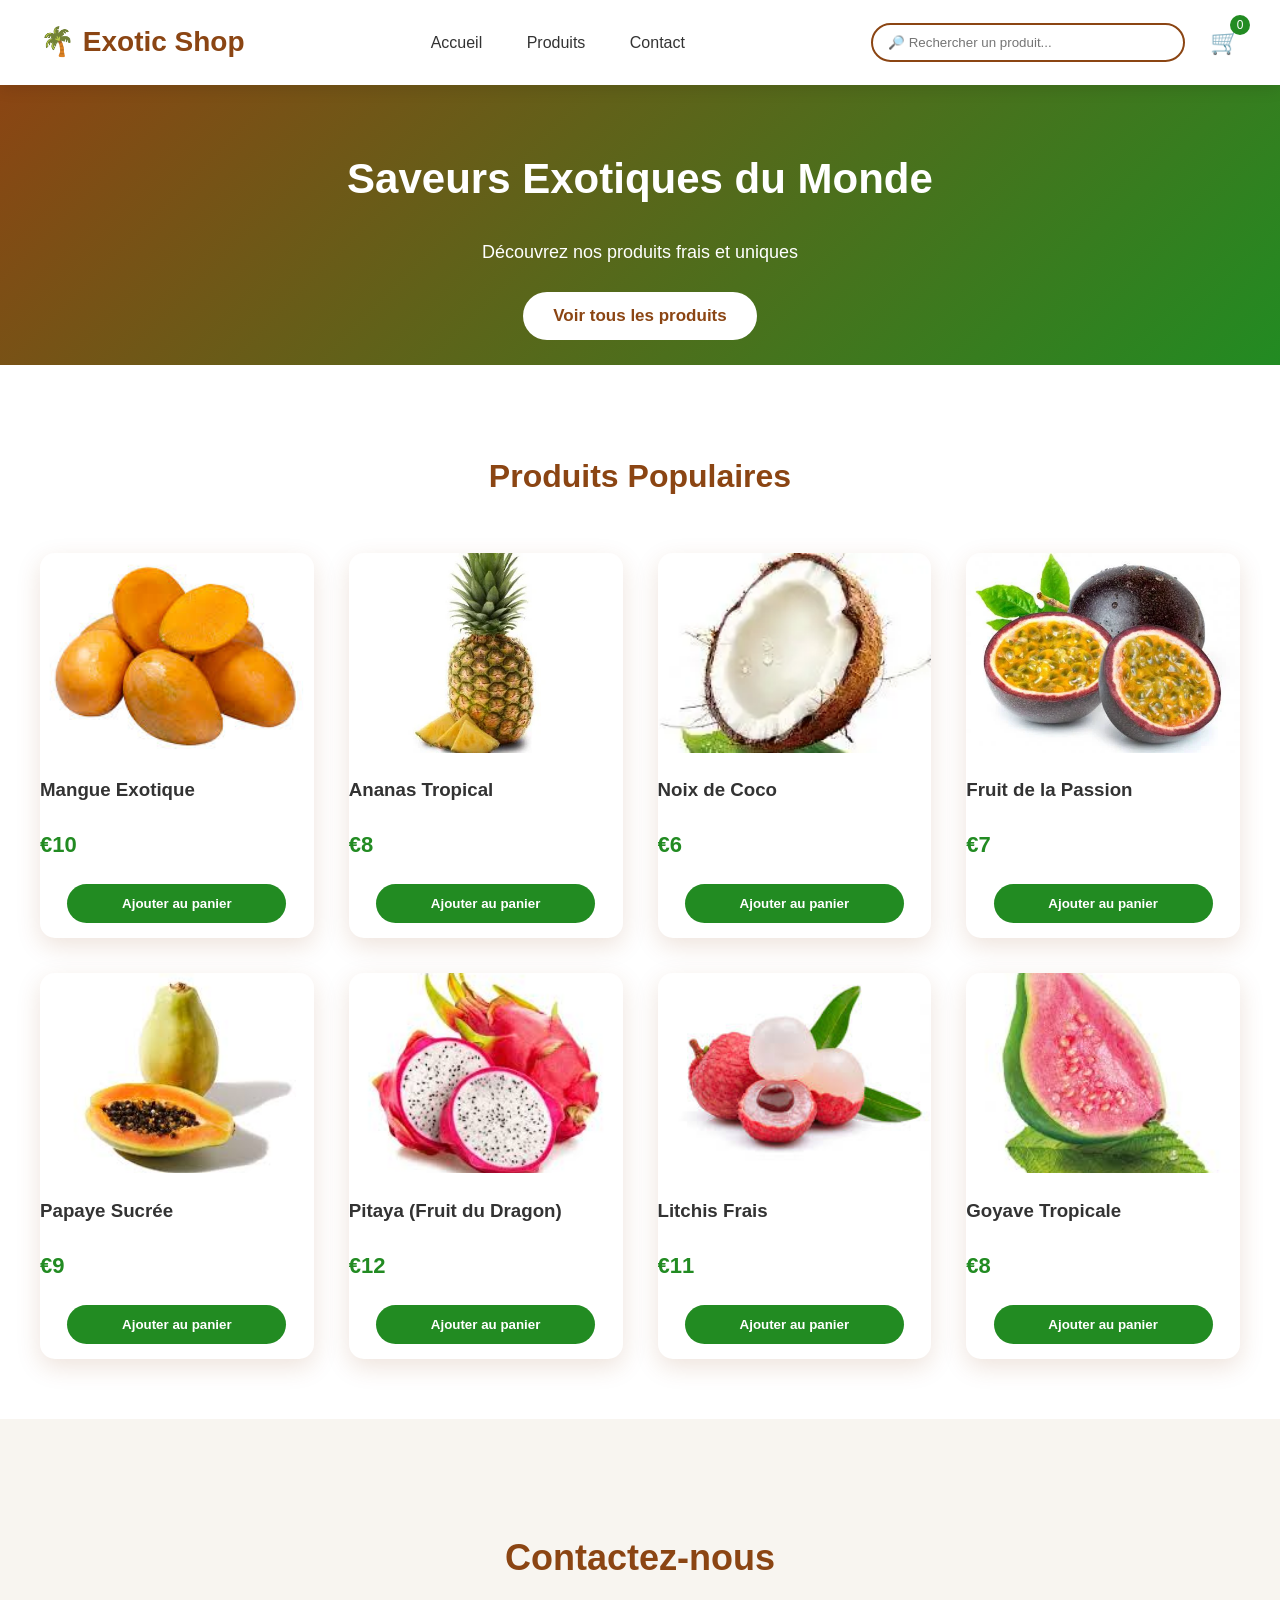
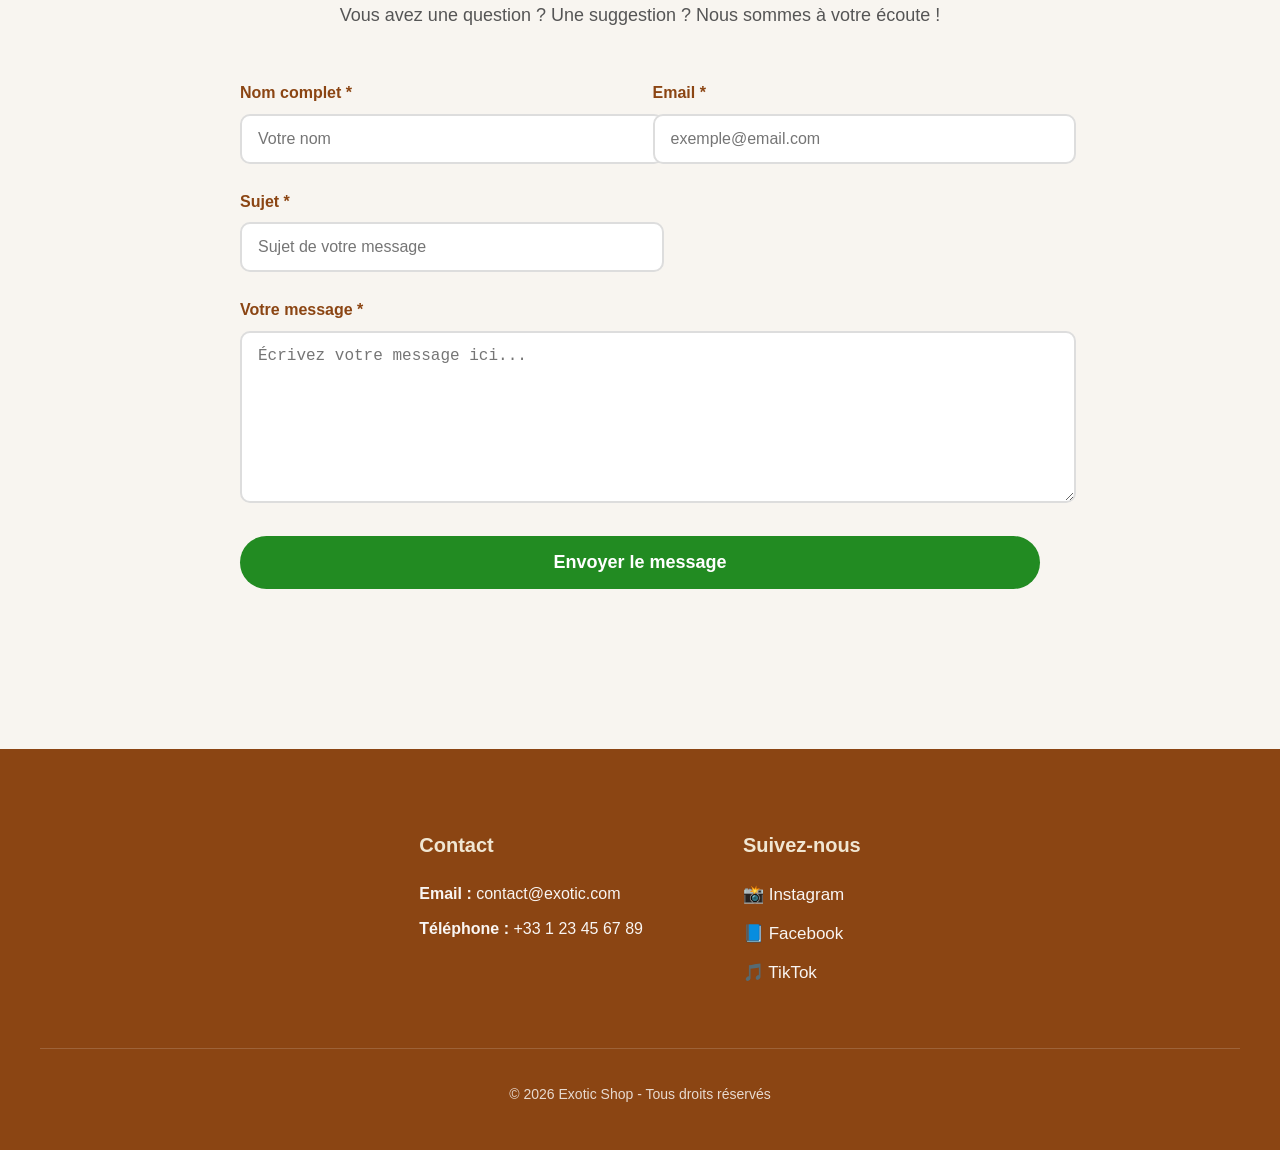
<file: index.html>
<!DOCTYPE html>
<html lang="fr">
<head>
    <meta charset="UTF-8">
    <meta name="viewport" content="width=device-width, initial-scale=1.0">
    <title>Exotic Shop</title>
    <link rel="stylesheet" href="style.css">
</head>
<body>

    <header>
        <div class="logo">🌴 Exotic Shop</div>
        <nav>
            <a href="#">Accueil</a>
            <a href="#products">Produits</a>
            <a href="#contact">Contact</a>
        </nav>
        <div class="header-right">
            <input type="text" id="search" placeholder="🔎 Rechercher un produit...">
            <div id="cart-icon" class="cart">
                🛒 <span id="cart-count">0</span>
            </div>
        </div>
    </header>

    <section class="hero">
        <h1>Saveurs Exotiques du Monde</h1>
        <p>Découvrez nos produits frais et uniques</p>
        <button>Voir tous les produits</button>
    </section>

    <section id="products" class="products">
        <h2>Produits Populaires</h2>
        <div class="product-grid" id="product-list"></div>
    </section>

    <!-- Section Contact avec Formulaire -->
    <section id="contact" class="contact">
        <h2>Contactez-nous</h2>
        <p>Vous avez une question ? Une suggestion ? Nous sommes à votre écoute !</p>
        
        <form id="contact-form" class="contact-form">
            <div class="form-group">
                <label for="name">Nom complet *</label>
                <input type="text" id="name" placeholder="Votre nom" required>
            </div>
            <div class="form-group">
                <label for="email">Email *</label>
                <input type="email" id="email" placeholder="exemple@email.com" required>
            </div>
            <div class="form-group">
                <label for="subject">Sujet *</label>
                <input type="text" id="subject" placeholder="Sujet de votre message" required>
            </div>
            <div class="form-group full">
                <label for="message">Votre message *</label>
                <textarea id="message" rows="6" placeholder="Écrivez votre message ici..." required></textarea>
            </div>
            <button type="submit" class="submit-btn">Envoyer le message</button>
        </form>
    </section>

    <!-- FOOTER SIMPLIFIÉ : Uniquement Contact + Réseaux -->
    <footer>
        <div class="footer-container">
            <!-- Contact -->
            <div>
                <h3>Contact</h3>
                <p><strong>Email :</strong> contact@exotic.com</p>
                <p><strong>Téléphone :</strong> +33 1 23 45 67 89</p>
            </div>

            <!-- Réseaux Sociaux -->
            <div>
                <h3>Suivez-nous</h3>
                <div class="social-links">
                    <p>📸 Instagram</p>
                    <p>📘 Facebook</p>
                    <p>🎵 TikTok</p>
                </div>
            </div>
        </div>
        
        <div class="footer-bottom">
            <p>&copy; 2026 Exotic Shop - Tous droits réservés</p>
        </div>
    </footer>

    <!-- Modal Panier -->
    <div id="cart-modal" class="modal">
        <div class="modal-content">
            <div class="modal-header">
                <h2>🛒 Mon Panier</h2>
                <span id="close-modal" class="close">×</span>
            </div>
            <div id="cart-items" class="cart-items"></div>
            <div class="modal-footer">
                <p>Total : <strong id="cart-total">0 €</strong></p>
                <button id="checkout-btn">Passer à la caisse</button>
            </div>
        </div>
    </div>

    <script src="script.js"></script>
</body>
</html>
</file>
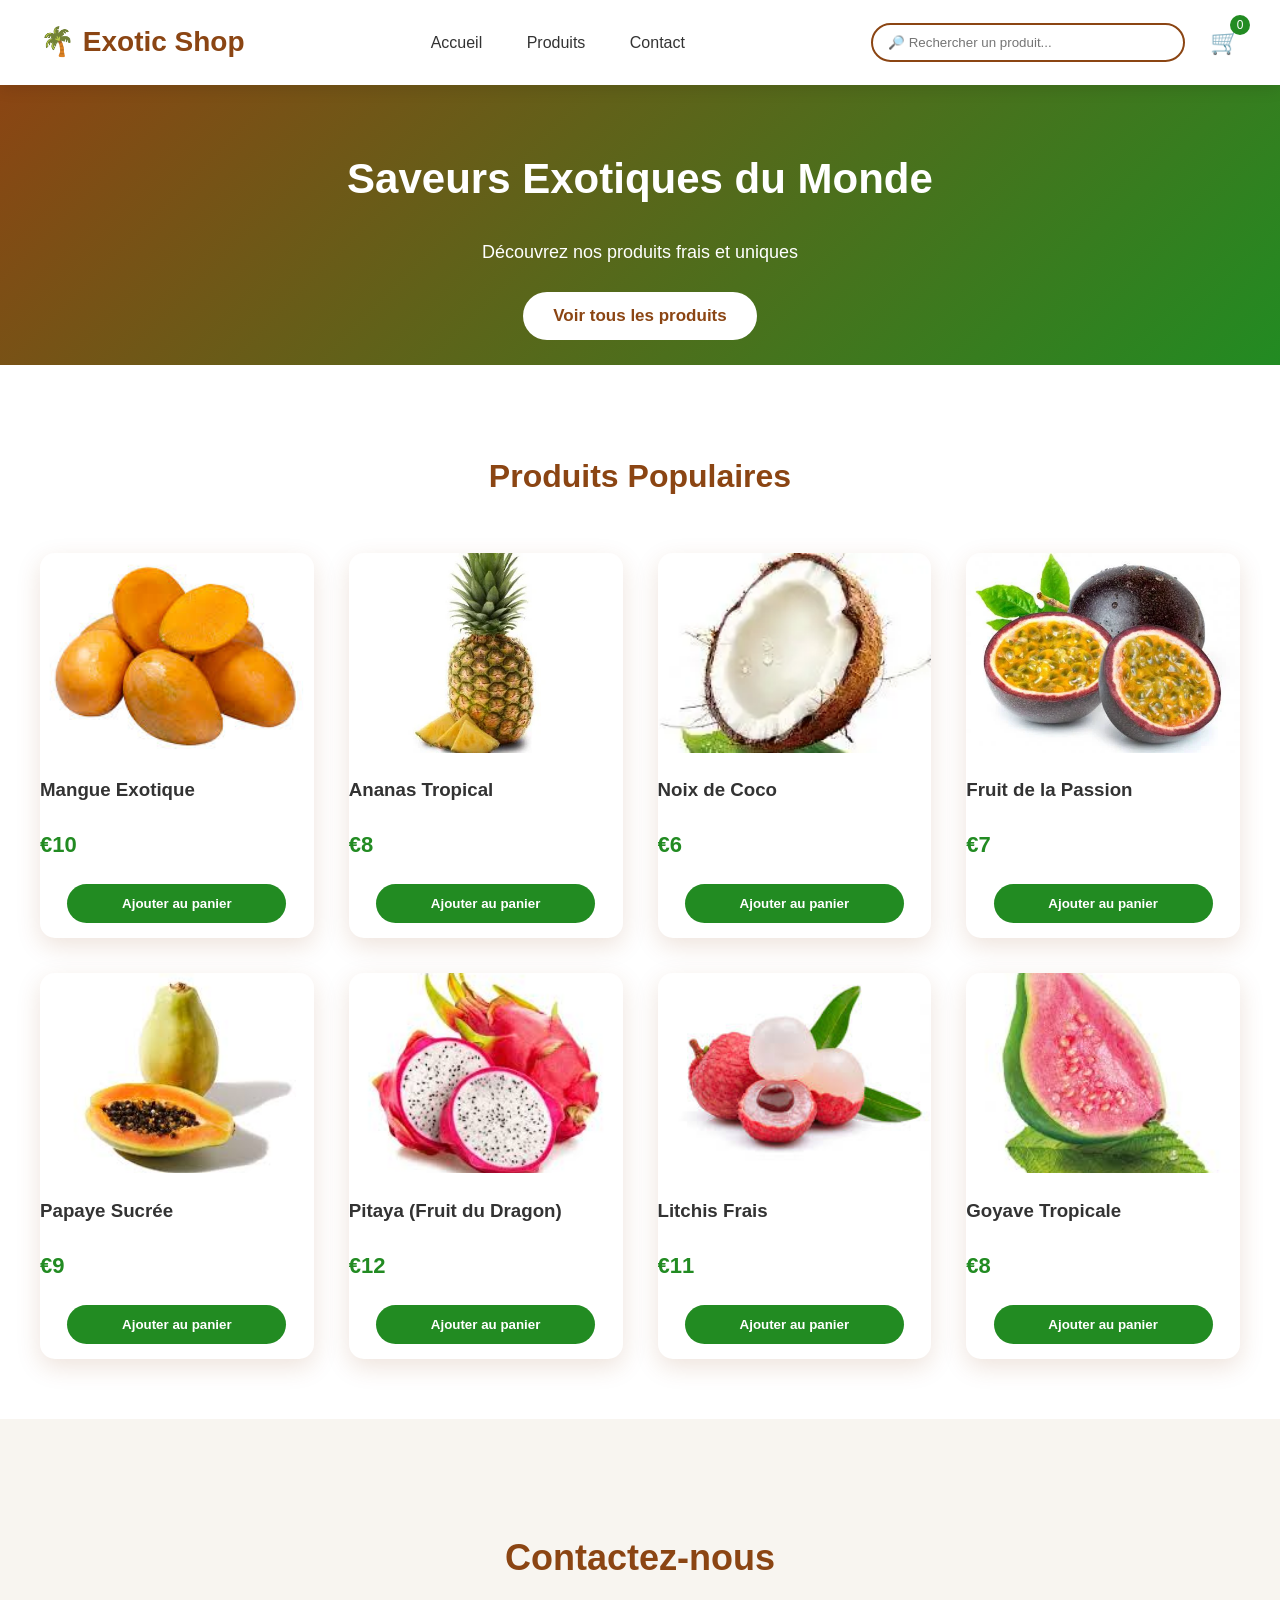
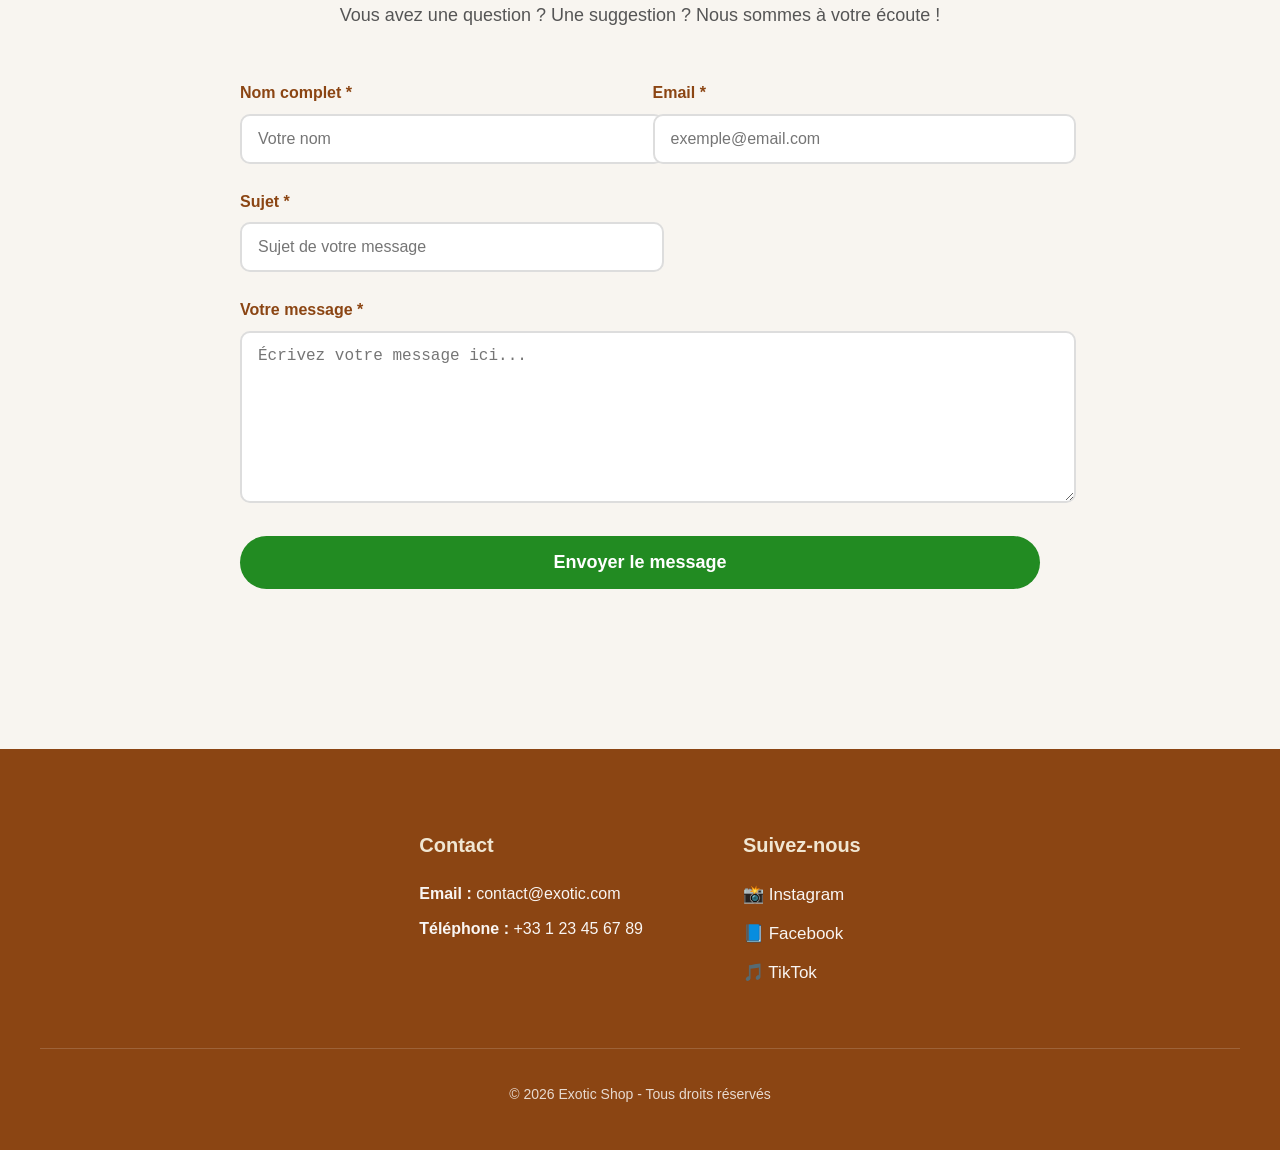
<file: Exotic_Shop-1.html>
<!DOCTYPE html>
<html lang="fr">
<head>
    <meta charset="UTF-8">
    <meta name="viewport" content="width=device-width, initial-scale=1.0">
    <title>Exotic Shop</title>
    <link rel="stylesheet" href="style.css">
</head>
<body>

    <header>
        <div class="logo">🌴 Exotic Shop</div>
        <nav>
            <a href="#">Accueil</a>
            <a href="#products">Produits</a>
            <a href="#contact">Contact</a>
        </nav>
        <div class="header-right">
            <input type="text" id="search" placeholder="🔎 Rechercher un produit...">
            <div id="cart-icon" class="cart">
                🛒 <span id="cart-count">0</span>
            </div>
        </div>
    </header>

    <section class="hero">
        <h1>Saveurs Exotiques du Monde</h1>
        <p>Découvrez nos produits frais et uniques</p>
        <button>Voir tous les produits</button>
    </section>

    <section id="products" class="products">
        <h2>Produits Populaires</h2>
        <div class="product-grid" id="product-list"></div>
    </section>

    <!-- Section Contact avec Formulaire -->
    <section id="contact" class="contact">
        <h2>Contactez-nous</h2>
        <p>Vous avez une question ? Une suggestion ? Nous sommes à votre écoute !</p>
        
        <form id="contact-form" class="contact-form">
            <div class="form-group">
                <label for="name">Nom complet *</label>
                <input type="text" id="name" placeholder="Votre nom" required>
            </div>
            <div class="form-group">
                <label for="email">Email *</label>
                <input type="email" id="email" placeholder="exemple@email.com" required>
            </div>
            <div class="form-group">
                <label for="subject">Sujet *</label>
                <input type="text" id="subject" placeholder="Sujet de votre message" required>
            </div>
            <div class="form-group full">
                <label for="message">Votre message *</label>
                <textarea id="message" rows="6" placeholder="Écrivez votre message ici..." required></textarea>
            </div>
            <button type="submit" class="submit-btn">Envoyer le message</button>
        </form>
    </section>

    <!-- FOOTER SIMPLIFIÉ : Uniquement Contact + Réseaux -->
    <footer>
        <div class="footer-container">
            <!-- Contact -->
            <div>
                <h3>Contact</h3>
                <p><strong>Email :</strong> contact@exotic.com</p>
                <p><strong>Téléphone :</strong> +33 1 23 45 67 89</p>
            </div>

            <!-- Réseaux Sociaux -->
            <div>
                <h3>Suivez-nous</h3>
                <div class="social-links">
                    <p>📸 Instagram</p>
                    <p>📘 Facebook</p>
                    <p>🎵 TikTok</p>
                </div>
            </div>
        </div>
        
        <div class="footer-bottom">
            <p>&copy; 2026 Exotic Shop - Tous droits réservés</p>
        </div>
    </footer>

    <!-- Modal Panier -->
    <div id="cart-modal" class="modal">
        <div class="modal-content">
            <div class="modal-header">
                <h2>🛒 Mon Panier</h2>
                <span id="close-modal" class="close">×</span>
            </div>
            <div id="cart-items" class="cart-items"></div>
            <div class="modal-footer">
                <p>Total : <strong id="cart-total">0 €</strong></p>
                <button id="checkout-btn">Passer à la caisse</button>
            </div>
        </div>
    </div>

    <script src="script.js"></script>
</body>
</html>
</file>
<file: style.css>
/* style.css - Version complète */

body {
    font-family: 'Segoe UI', Arial, sans-serif;
    margin: 0;
    background: #f8f5f0;
    color: #333;
    line-height: 1.6;
}

/* HEADER */
header {
    display: flex;
    justify-content: space-between;
    align-items: center;
    padding: 20px 40px;
    background: #fff;
    box-shadow: 0 4px 15px rgba(0,0,0,0.1);
    position: sticky;
    top: 0;
    z-index: 100;
}

.logo {
    font-size: 28px;
    font-weight: bold;
    color: #8B4513;
}

nav a {
    margin: 0 20px;
    text-decoration: none;
    color: #333;
    font-weight: 500;
}

nav a:hover {
    color: #228B22;
}

.header-right {
    display: flex;
    align-items: center;
    gap: 25px;
}

#search {
    padding: 10px 15px;
    width: 280px;
    border: 2px solid #8B4513;
    border-radius: 25px;
    outline: none;
}

#search:focus {
    border-color: #228B22;
}

.cart {
    font-size: 24px;
    cursor: pointer;
    position: relative;
    color: #8B4513;
}

#cart-count {
    position: absolute;
    top: -8px;
    right: -10px;
    background: #228B22;
    color: white;
    font-size: 12px;
    width: 20px;
    height: 20px;
    border-radius: 50%;
    display: flex;
    align-items: center;
    justify-content: center;
}

/* HERO */
.hero {
    height: 280px;
    display: flex;
    flex-direction: column;
    justify-content: center;
    align-items: center;
    text-align: center;
    background: linear-gradient(135deg, #8B4513, #228B22);
    color: white;
    padding: 0 20px;
}

.hero h1 { font-size: 42px; margin-bottom: 8px; }
.hero p { font-size: 18px; margin-bottom: 25px; }

.hero button {
    padding: 14px 30px;
    font-size: 17px;
    background: white;
    color: #8B4513;
    border: none;
    border-radius: 30px;
    cursor: pointer;
    font-weight: bold;
}

.hero button:hover {
    background: #f0e6d2;
    transform: scale(1.05);
}

/* PRODUITS */
.products {
    padding: 60px 40px;
    background: #fff;
}

.products h2 {
    text-align: center;
    color: #8B4513;
    margin-bottom: 50px;
    font-size: 32px;
}

.product-grid {
    display: grid;
    grid-template-columns: repeat(auto-fit, minmax(240px, 1fr));
    gap: 35px;
    max-width: 1200px;
    margin: 0 auto;
}

.product {
    background: white;
    border-radius: 15px;
    overflow: hidden;
    box-shadow: 0 8px 25px rgba(139, 69, 19, 0.15);
    transition: all 0.3s;
}

.product:hover {
    transform: translateY(-10px);
    box-shadow: 0 15px 35px rgba(139, 69, 19, 0.25);
}

.product img {
    width: 100%;
    height: 200px;
    object-fit: cover;
}

.product h3 { margin: 15px 0 8px; color: #333; }
.price { color: #228B22; font-size: 22px; font-weight: bold; }

.product button {
    background: #228B22;
    color: white;
    border: none;
    padding: 12px 20px;
    margin: 15px auto;
    border-radius: 25px;
    cursor: pointer;
    display: block;
    width: 80%;
    font-weight: 600;
}

/* SECTION CONTACT */
.contact {
    padding: 80px 40px;
    background: #f8f5f0;
    text-align: center;
}

.contact h2 {
    color: #8B4513;
    font-size: 36px;
    margin-bottom: 15px;
}

.contact p {
    font-size: 18px;
    color: #555;
    max-width: 700px;
    margin: 0 auto 50px;
}

.contact-form {
    max-width: 800px;
    margin: 0 auto;
    display: grid;
    grid-template-columns: 1fr 1fr;
    gap: 25px;
}

.form-group { text-align: left; }
.form-group.full { grid-column: span 2; }

.form-group label {
    display: block;
    margin-bottom: 8px;
    font-weight: 600;
    color: #8B4513;
}

.form-group input,
.form-group textarea {
    width: 100%;
    padding: 14px 16px;
    border: 2px solid #ddd;
    border-radius: 10px;
    font-size: 16px;
}

.form-group input:focus,
.form-group textarea:focus {
    border-color: #228B22;
    outline: none;
}

.form-group textarea {
    resize: vertical;
    min-height: 140px;
}

.submit-btn {
    grid-column: span 2;
    background: #228B22;
    color: white;
    border: none;
    padding: 16px 40px;
    font-size: 18px;
    border-radius: 30px;
    cursor: pointer;
    font-weight: bold;
}

.submit-btn:hover {
    background: #196d19;
}

/* FOOTER SIMPLIFIÉ */
footer {
    background: #8B4513;
    color: white;
    padding: 60px 40px 30px;
    margin-top: 80px;
}

.footer-container {
    display: flex;
    justify-content: center;
    gap: 100px;
    flex-wrap: wrap;
    max-width: 1200px;
    margin: 0 auto;
}

.footer-container h3 {
    color: #f0e6d2;
    margin-bottom: 20px;
    font-size: 20px;
}

.footer-container p {
    margin: 10px 0;
    opacity: 0.95;
}

.social-links p {
    margin: 12px 0;
    font-size: 17px;
}

.footer-bottom {
    text-align: center;
    margin-top: 50px;
    padding-top: 20px;
    border-top: 1px solid rgba(255,255,255,0.2);
    opacity: 0.8;
    font-size: 14px;
}

/* Modal Panier */
.modal {
    display: none;
    position: fixed;
    top: 0; left: 0;
    width: 100%; height: 100%;
    background: rgba(0,0,0,0.6);
    align-items: center;
    justify-content: center;
    z-index: 1000;
}

.modal.show { display: flex; }

.modal-content {
    background: white;
    width: 90%;
    max-width: 500px;
    border-radius: 15px;
    box-shadow: 0 10px 30px rgba(0,0,0,0.3);
}

.modal-header {
    display: flex;
    justify-content: space-between;
    align-items: center;
    padding: 20px;
    border-bottom: 1px solid #eee;
}

.close { font-size: 32px; cursor: pointer; color: #8B4513; }

.cart-items { padding: 20px; max-height: 400px; overflow-y: auto; }

.cart-item {
    display: flex;
    justify-content: space-between;
    padding: 12px 0;
    border-bottom: 1px solid #eee;
}

.modal-footer {
    padding: 20px;
    border-top: 1px solid #eee;
    text-align: center;
}

#checkout-btn {
    background: #228B22;
    color: white;
    border: none;
    padding: 14px 30px;
    border-radius: 30px;
    cursor: pointer;
}

/* Responsive */
@media (max-width: 768px) {
    .contact-form { grid-template-columns: 1fr; }
    .submit-btn, .form-group.full { grid-column: span 1; }
    .footer-container { gap: 60px; }
}
</file>
